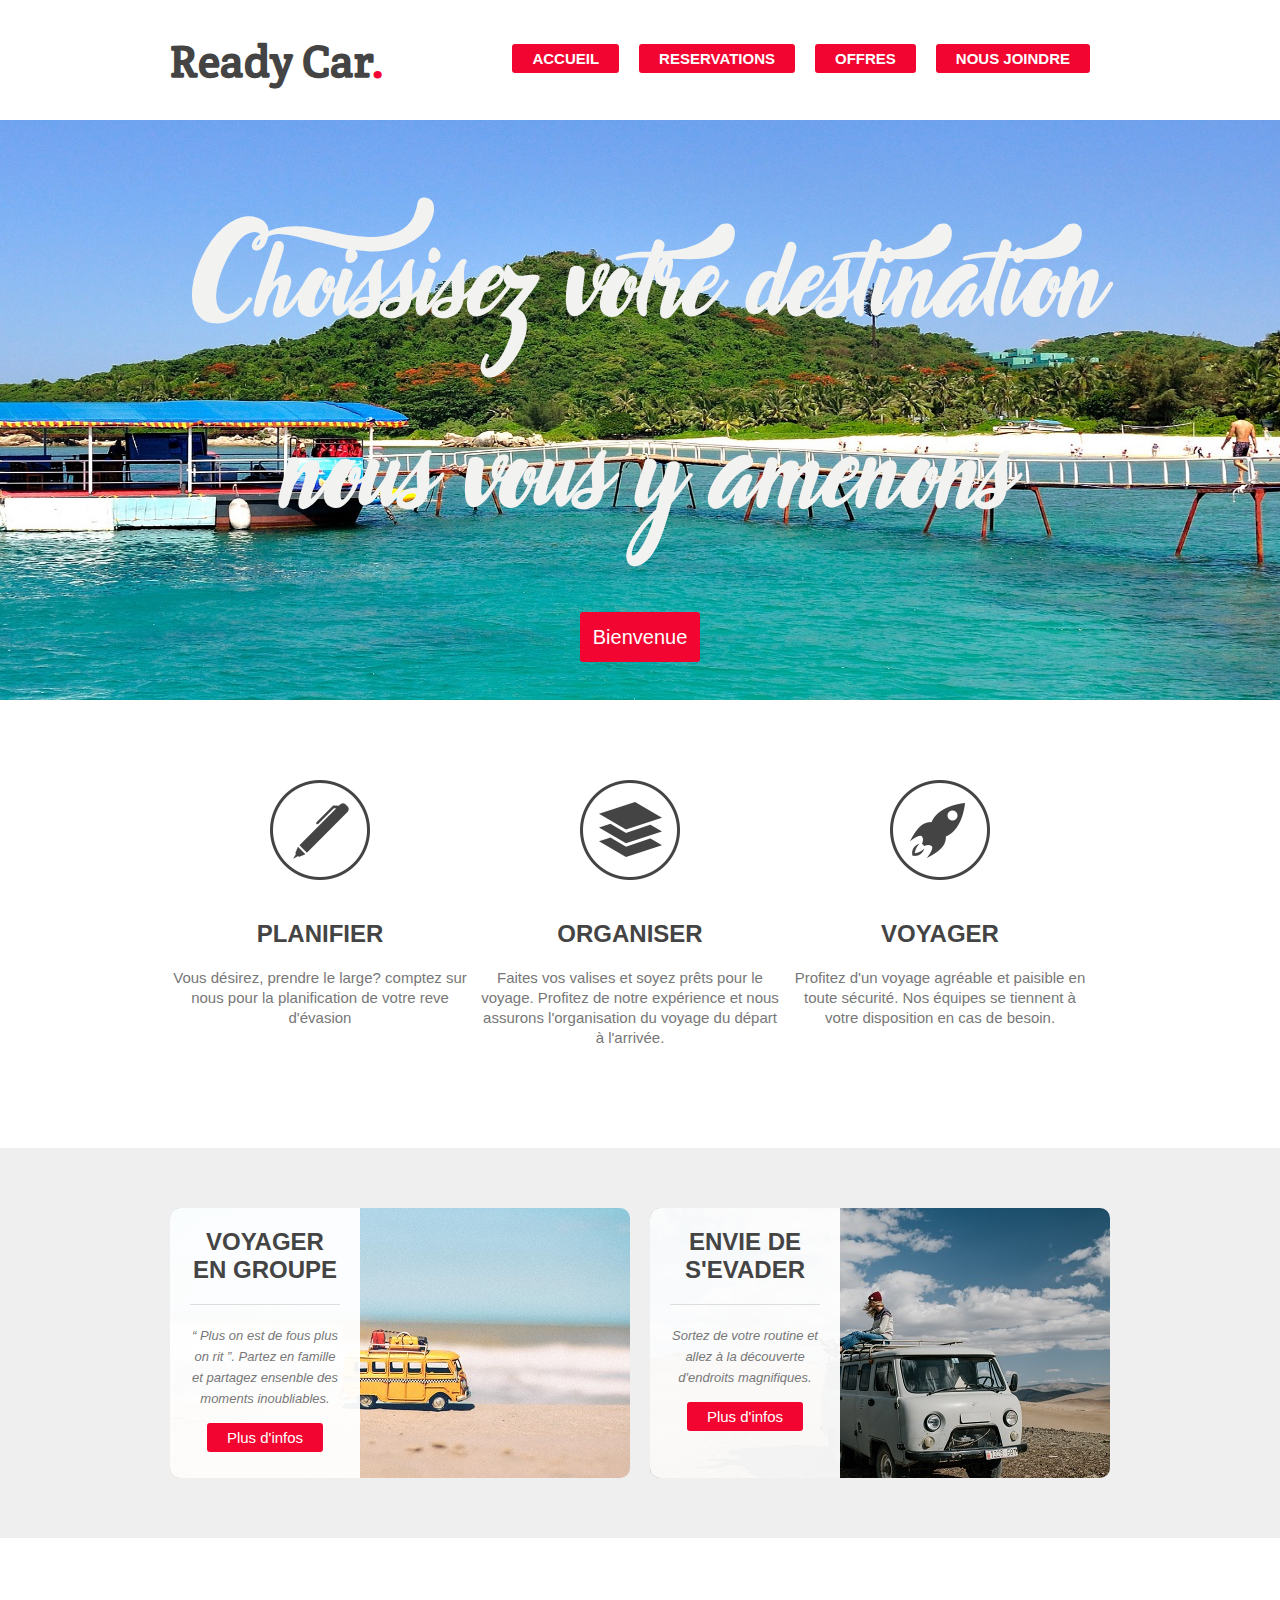
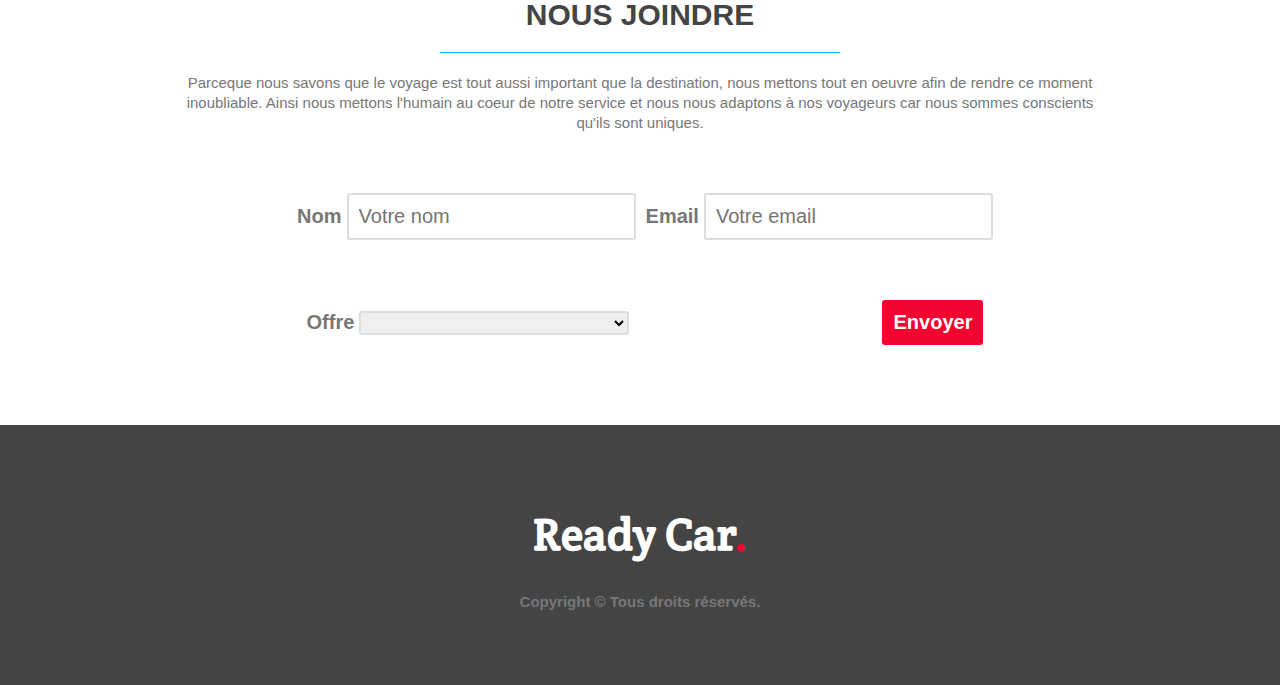
<file: index.html>
<!DOCTYPE html>
<html>
  <head>
    <meta charset="utf-8" />
    <link href="styles.css" rel="stylesheet" />
    <link
      href="http://fonts.googleapis.com/css?family=Crete+Round"
      rel="stylesheet"
    />
    <link rel="icon" href="Images/favicon.ico" />
    <title>Travel Agency</title>
  </head>

  <body>
    <header>
      <div class="wrapper">
        <h1>Ready Car<span class="orange">.</span></h1>
        <nav>
          <ul>
            <li><a href="#main-image">Accueil</a></li>
            <li><a href="#steps">Reservations</a></li>
            <li><a href="#possibilities">Offres</a></li>
            <li><a href="#contact">Nous joindre</a></li>
          </ul>
        </nav>
      </div>
    </header>

    <section id="main-image">
      <div class="wrapper">
        <h2>Choissisez votre destination<br />nous vous y amenons</h2>
        <a href="#" class="button-1">Bienvenue</a>
      </div>
    </section>

    <section id="steps">
      <div class="wrapper">
        <ul>
          <li id="step-1">
            <h4>Planifier</h4>
            <p>
              Vous désirez, prendre le large? comptez sur nous pour la
              planification de votre reve d'évasion
            </p>
          </li>
          <li id="step-2">
            <h4>Organiser</h4>
            <p>
              Faites vos valises et soyez prêts pour le voyage. Profitez de
              notre expérience et nous assurons l'organisation du voyage du
              départ à l'arrivée.
            </p>
          </li>
          <li id="step-3">
            <h4>Voyager</h4>
            <p>
              Profitez d'un voyage agréable et paisible en toute sécurité. Nos
              équipes se tiennent à votre disposition en cas de besoin.
            </p>
          </li>
          <div class="clear"></div>
        </ul>
      </div>
    </section>

    <section id="possibilities">
      <div class="wrapper">
        <article style="background-image: url(images/groupe.jpg)">
          <div class="overlay">
            <h4>Voyager en groupe</h4>
            <p>
              <small
                >&ldquo; Plus on est de fous plus on rit &rdquo;. Partez en
                famille et partagez ensenble des moments inoubliables.
              </small>
            </p>
            <a href="#" class="button-2">Plus d'infos</a>
          </div>
        </article>

        <article style="background-image: url(images/seul.jpg)">
          <div class="overlay">
            <h4>Envie de s'evader</h4>
            <p>
              <small
                >Sortez de votre routine et allez à la découverte d'endroits
                magnifiques.</small
              >
            </p>
            <a href="#" class="button-2">Plus d'infos</a>
          </div>
        </article>

        <div class="clear"></div>
      </div>
    </section>

    <section id="contact">
      <div class="wrapper">
        <h3>Nous joindre</h3>
        <p>
          Parceque nous savons que le voyage est tout aussi important que la
          destination, nous mettons tout en oeuvre afin de rendre ce moment
          inoubliable. Ainsi nous mettons l'humain au coeur de notre service et
          nous nous adaptons à nos voyageurs car nous sommes conscients qu'ils
          sont uniques.
        </p>

        <form class="fond1" action="fichier php" method="post">
          <label class="labl" for="name">Nom</label>
          <input
            class="inpt"
            type="text"
            id="name"
            placeholder="Votre nom"
            required
          />
          <label class="labl" for="email">Email</label>
          <input
            class="inpt"
            type="text"
            id="email"
            placeholder="Votre email"
            required
          />
        </form>
        <form class="fond2" action="fichier php" method="post">
          <div class="fond">
            <label class="labl" for="offer">Offre</label>
            <select class="couleur" name="offer" id="offre">
              <option value="seul">seul</option>
              <option value="groupe">En groupe</option>
            </select>
          </div>
          <input type="submit" value="Envoyer" class="button-3" />
        </form>
      </div>
    </section>

    <footer>
      <div class="wrapper">
        <h1>Ready Car<span class="orange">.</span></h1>
        <div class="copyright">Copyright © Tous droits réservés.</div>
      </div>
    </footer>
  </body>
</html>
</file>
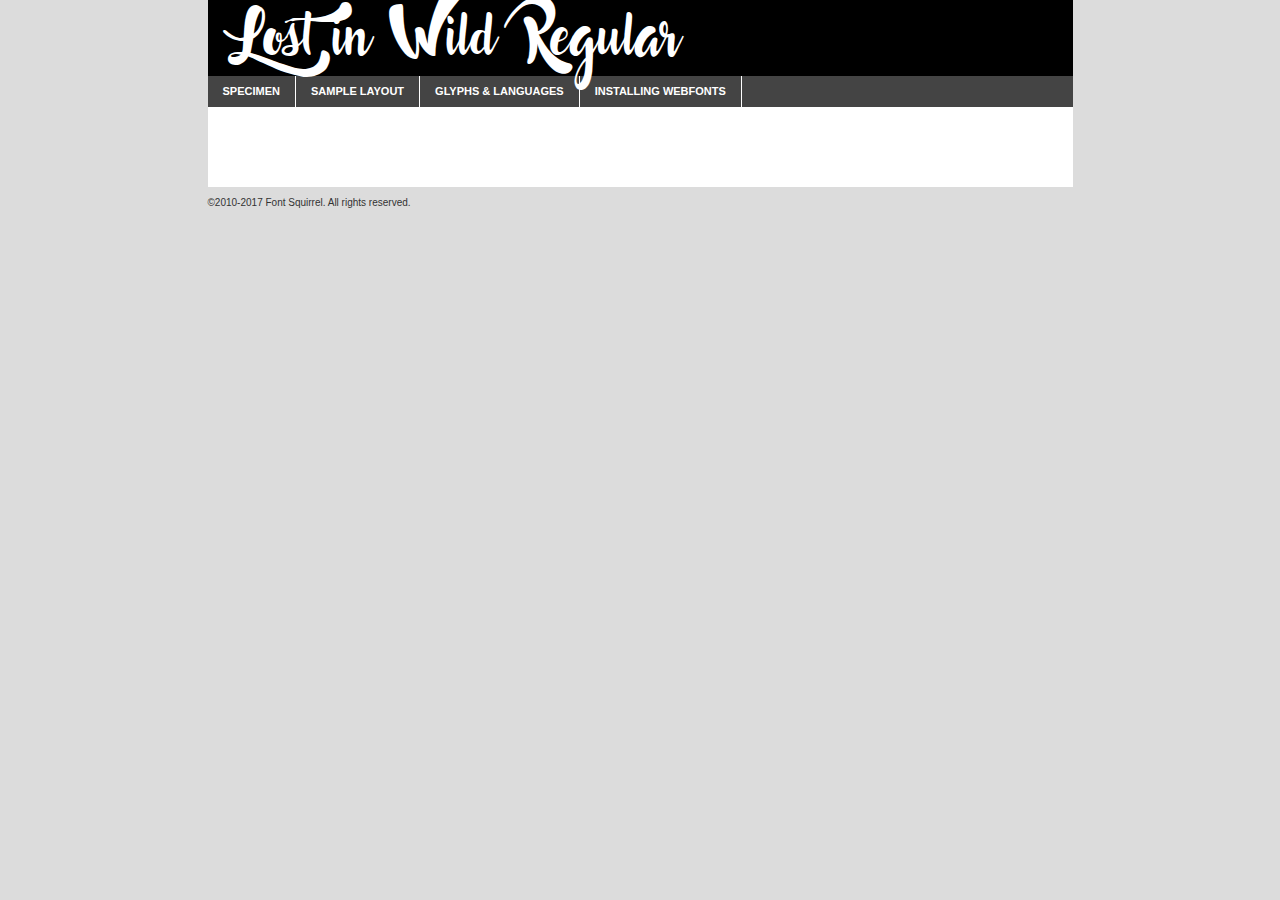
<file: fonts/lostinwild-demo.html>
<!DOCTYPE html PUBLIC "-//W3C//DTD XHTML 1.0 Transitional//EN"
	"http://www.w3.org/TR/xhtml1/DTD/xhtml1-transitional.dtd">

<html xmlns="http://www.w3.org/1999/xhtml" xml:lang="en" lang="en">
<head>
	<meta http-equiv="Content-Type" content="text/html; charset=utf-8" />
	<script src="http://ajax.googleapis.com/ajax/libs/jquery/1.7.2/jquery.min.js" type="text/javascript" charset="utf-8"></script>
	<script type="text/javascript">
	(function($){$.fn.easyTabs=function(option){var param=jQuery.extend({fadeSpeed:"fast",defaultContent:1,activeClass:'active'},option);$(this).each(function(){var thisId="#"+this.id;if(param.defaultContent==''){param.defaultContent=1;}
	if(typeof param.defaultContent=="number")
	{var defaultTab=$(thisId+" .tabs li:eq("+(param.defaultContent-1)+") a").attr('href').substr(1);}else{var defaultTab=param.defaultContent;}
	$(thisId+" .tabs li a").each(function(){var tabToHide=$(this).attr('href').substr(1);$("#"+tabToHide).addClass('easytabs-tab-content');});hideAll();changeContent(defaultTab);function hideAll(){$(thisId+" .easytabs-tab-content").hide();}
	function changeContent(tabId){hideAll();$(thisId+" .tabs li").removeClass(param.activeClass);$(thisId+" .tabs li a[href=#"+tabId+"]").closest('li').addClass(param.activeClass);if(param.fadeSpeed!="none")
	{$(thisId+" #"+tabId).fadeIn(param.fadeSpeed);}else{$(thisId+" #"+tabId).show();}}
	$(thisId+" .tabs li").click(function(){var tabId=$(this).find('a').attr('href').substr(1);changeContent(tabId);return false;});});}})(jQuery);
	</script>
	<link rel="stylesheet" href="specimen_files/specimen_stylesheet.css" type="text/css" charset="utf-8" />
	<link rel="stylesheet" href="stylesheet.css" type="text/css" charset="utf-8" />

	<style type="text/css">
					body{
				font-family: 'lost_in_wildregular';
							}
		</style>

	<title>Lost in Wild Regular Specimen</title>
	
	
	<script type="text/javascript" charset="utf-8">
		$(document).ready(function() {
			$('#container').easyTabs({defaultContent:1});
		});
	</script>
</head>

<body>
<div id="container">
	<div id="header">
		Lost in Wild Regular	</div>
	<ul class="tabs">
		<li><a href="#specimen">Specimen</a></li>
		<li><a href="#layout">Sample Layout</a></li>
				<li><a href="#glyphs">Glyphs &amp; Languages</a></li>
		<li><a href="#installing">Installing Webfonts</a></li>
		
	</ul>
	
	<div id="main_content">

		
			<div id="specimen">
		
				<div class="section">
					<div class="grid12 firstcol">
						<div class="huge">AaBb</div>
					</div>
				</div>
		
				<div class="section">
					<div class="glyph_range">A&#x200B;B&#x200b;C&#x200b;D&#x200b;E&#x200b;F&#x200b;G&#x200b;H&#x200b;I&#x200b;J&#x200b;K&#x200b;L&#x200b;M&#x200b;N&#x200b;O&#x200b;P&#x200b;Q&#x200b;R&#x200b;S&#x200b;T&#x200b;U&#x200b;V&#x200b;W&#x200b;X&#x200b;Y&#x200b;Z&#x200b;a&#x200b;b&#x200b;c&#x200b;d&#x200b;e&#x200b;f&#x200b;g&#x200b;h&#x200b;i&#x200b;j&#x200b;k&#x200b;l&#x200b;m&#x200b;n&#x200b;o&#x200b;p&#x200b;q&#x200b;r&#x200b;s&#x200b;t&#x200b;u&#x200b;v&#x200b;w&#x200b;x&#x200b;y&#x200b;z&#x200b;1&#x200b;2&#x200b;3&#x200b;4&#x200b;5&#x200b;6&#x200b;7&#x200b;8&#x200b;9&#x200b;0&#x200b;&amp;&#x200b;.&#x200b;,&#x200b;?&#x200b;!&#x200b;&#64;&#x200b;(&#x200b;)&#x200b;#&#x200b;$&#x200b;%&#x200b;*&#x200b;+&#x200b;-&#x200b;=&#x200b;:&#x200b;;</div>
				</div>
				<div class="section">
					<div class="grid12 firstcol">
						<table class="sample_table">
							<tr><td>10</td><td class="size10">abcdefghijklmnopqrstuvwxyzABCDEFGHIJKLMNOPQRSTUVWXYZ0123456789abcdefghijklmnopqrstuvwxyzABCDEFGHIJKLMNOPQRSTUVWXYZ0123456789abcdefghijklmnopqrstuvwxyzABCDEFGHIJKLMNOPQRSTUVWXYZ</td></tr>
							<tr><td>11</td><td class="size11">abcdefghijklmnopqrstuvwxyzABCDEFGHIJKLMNOPQRSTUVWXYZ0123456789abcdefghijklmnopqrstuvwxyzABCDEFGHIJKLMNOPQRSTUVWXYZ0123456789abcdefghijklmnopqrstuvwxyzABCDEFGHIJKLMNOPQRSTUVWXYZ</td></tr>
							<tr><td>12</td><td class="size12">abcdefghijklmnopqrstuvwxyzABCDEFGHIJKLMNOPQRSTUVWXYZ0123456789abcdefghijklmnopqrstuvwxyzABCDEFGHIJKLMNOPQRSTUVWXYZ0123456789abcdefghijklmnopqrstuvwxyzABCDEFGHIJKLMNOPQRSTUVWXYZ</td></tr>
							<tr><td>13</td><td class="size13">abcdefghijklmnopqrstuvwxyzABCDEFGHIJKLMNOPQRSTUVWXYZ0123456789abcdefghijklmnopqrstuvwxyzABCDEFGHIJKLMNOPQRSTUVWXYZ0123456789abcdefghijklmnopqrstuvwxyzABCDEFGHIJKLMNOPQRSTUVWXYZ</td></tr>
							<tr><td>14</td><td class="size14">abcdefghijklmnopqrstuvwxyzABCDEFGHIJKLMNOPQRSTUVWXYZ0123456789abcdefghijklmnopqrstuvwxyzABCDEFGHIJKLMNOPQRSTUVWXYZ0123456789abcdefghijklmnopqrstuvwxyzABCDEFGHIJKLMNOPQRSTUVWXYZ</td></tr>
							<tr><td>16</td><td class="size16">abcdefghijklmnopqrstuvwxyzABCDEFGHIJKLMNOPQRSTUVWXYZ0123456789abcdefghijklmnopqrstuvwxyzABCDEFGHIJKLMNOPQRSTUVWXYZ</td></tr>
							<tr><td>18</td><td class="size18">abcdefghijklmnopqrstuvwxyzABCDEFGHIJKLMNOPQRSTUVWXYZ0123456789abcdefghijklmnopqrstuvwxyzABCDEFGHIJKLMNOPQRSTUVWXYZ</td></tr>
							<tr><td>20</td><td class="size20">abcdefghijklmnopqrstuvwxyzABCDEFGHIJKLMNOPQRSTUVWXYZ0123456789abcdefghijklmnopqrstuvwxyzABCDEFGHIJKLMNOPQRSTUVWXYZ</td></tr>
							<tr><td>24</td><td class="size24">abcdefghijklmnopqrstuvwxyzABCDEFGHIJKLMNOPQRSTUVWXYZ0123456789abcdefghijklmnopqrstuvwxyzABCDEFGHIJKLMNOPQRSTUVWXYZ</td></tr>
							<tr><td>30</td><td class="size30">abcdefghijklmnopqrstuvwxyzABCDEFGHIJKLMNOPQRSTUVWXYZ0123456789abcdefghijklmnopqrstuvwxyzABCDEFGHIJKLMNOPQRSTUVWXYZ</td></tr>
							<tr><td>36</td><td class="size36">abcdefghijklmnopqrstuvwxyzABCDEFGHIJKLMNOPQRSTUVWXYZ0123456789abcdefghijklmnopqrstuvwxyzABCDEFGHIJKLMNOPQRSTUVWXYZ</td></tr>
							<tr><td>48</td><td class="size48">abcdefghijklmnopqrstuvwxyzABCDEFGHIJKLMNOPQRSTUVWXYZ0123456789abcdefghijklmnopqrstuvwxyzABCDEFGHIJKLMNOPQRSTUVWXYZ</td></tr>
							<tr><td>60</td><td class="size60">abcdefghijklmnopqrstuvwxyzABCDEFGHIJKLMNOPQRSTUVWXYZ0123456789abcdefghijklmnopqrstuvwxyzABCDEFGHIJKLMNOPQRSTUVWXYZ</td></tr>
							<tr><td>72</td><td class="size72">abcdefghijklmnopqrstuvwxyzABCDEFGHIJKLMNOPQRSTUVWXYZ0123456789abcdefghijklmnopqrstuvwxyzABCDEFGHIJKLMNOPQRSTUVWXYZ</td></tr>
							<tr><td>90</td><td class="size90">abcdefghijklmnopqrstuvwxyzABCDEFGHIJKLMNOPQRSTUVWXYZ0123456789abcdefghijklmnopqrstuvwxyzABCDEFGHIJKLMNOPQRSTUVWXYZ</td></tr>
						</table>
				
					</div>
			
				</div>
		
		
		
								<div class="section" id="bodycomparison">


										<div id="xheight">
				<div class="fontbody">&#x25FC;&#x25FC;&#x25FC;&#x25FC;&#x25FC;&#x25FC;&#x25FC;&#x25FC;&#x25FC;&#x25FC;&#x25FC;&#x25FC;&#x25FC;&#x25FC;&#x25FC;&#x25FC;&#x25FC;&#x25FC;&#x25FC;&#x25FC;&#x25FC;&#x25FC;&#x25FC;&#x25FC;&#x25FC;&#x25FC;&#x25FC;&#x25FC;&#x25FC;&#x25FC;&#x25FC;&#x25FC;&#x25FC;&#x25FC;&#x25FC;&#x25FC;&#x25FC;&#x25FC;&#x25FC;&#x25FC;&#x25FC;&#x25FC;&#x25FC;&#x25FC;&#x25FC;&#x25FC;&#x25FC;&#x25FC;&#x25FC;&#x25FC;&#x25FC;&#x25FC;&#x25FC;&#x25FC;&#x25FC;&#x25FC;&#x25FC;&#x25FC;&#x25FC;&#x25FC;&#x25FC;&#x25FC;&#x25FC;&#x25FC;&#x25FC;&#x25FC;&#x25FC;&#x25FC;&#x25FC;&#x25FC;&#x25FC;&#x25FC;&#x25FC;&#x25FC;&#x25FC;&#x25FC;&#x25FC;&#x25FC;&#x25FC;&#x25FC;&#x25FC;&#x25FC;&#x25FC;&#x25FC;&#x25FC;&#x25FC;&#x25FC;&#x25FC;&#x25FC;&#x25FC;&#x25FC;&#x25FC;&#x25FC;&#x25FC;&#x25FC;&#x25FC;&#x25FC;&#x25FC;&#x25FC;body</div><div class="arialbody">body</div><div class="verdanabody">body</div><div class="georgiabody">body</div></div>
										<div class="fontbody" style="z-index:1">
											body<span>Lost in Wild Regular</span>
										</div>
										<div class="arialbody" style="z-index:1">
											body<span>Arial</span>
										</div>
										<div class="verdanabody" style="z-index:1">
											body<span>Verdana</span>
										</div>
										<div class="georgiabody" style="z-index:1">
											body<span>Georgia</span>
										</div>



								</div>
		
		
				<div class="section psample psample_row1" id="">
					
					<div class="grid2 firstcol">
						<p class="size10"><span>10.</span>Aenean lacinia bibendum nulla sed consectetur. Fusce dapibus, tellus ac cursus commodo, tortor mauris condimentum nibh, ut fermentum massa justo sit amet risus. Nullam id dolor id nibh ultricies vehicula ut id elit. Cum sociis natoque penatibus et magnis dis parturient montes, nascetur ridiculus mus. Nulla vitae elit libero, a pharetra augue.</p>
			
					</div>
					<div class="grid3">
						<p class="size11"><span>11.</span>Aenean lacinia bibendum nulla sed consectetur. Fusce dapibus, tellus ac cursus commodo, tortor mauris condimentum nibh, ut fermentum massa justo sit amet risus. Nullam id dolor id nibh ultricies vehicula ut id elit. Cum sociis natoque penatibus et magnis dis parturient montes, nascetur ridiculus mus. Nulla vitae elit libero, a pharetra augue.</p>
			
					</div>
					<div class="grid3">
						<p class="size12"><span>12.</span>Aenean lacinia bibendum nulla sed consectetur. Fusce dapibus, tellus ac cursus commodo, tortor mauris condimentum nibh, ut fermentum massa justo sit amet risus. Nullam id dolor id nibh ultricies vehicula ut id elit. Cum sociis natoque penatibus et magnis dis parturient montes, nascetur ridiculus mus. Nulla vitae elit libero, a pharetra augue.</p>
			
					</div>
					<div class="grid4">
						<p class="size13"><span>13.</span>Aenean lacinia bibendum nulla sed consectetur. Fusce dapibus, tellus ac cursus commodo, tortor mauris condimentum nibh, ut fermentum massa justo sit amet risus. Nullam id dolor id nibh ultricies vehicula ut id elit. Cum sociis natoque penatibus et magnis dis parturient montes, nascetur ridiculus mus. Nulla vitae elit libero, a pharetra augue.</p>
			
					</div>
					<div class="white_blend"></div>
					
				</div>
				<div class="section psample psample_row2" id="">
					<div class="grid3 firstcol">
						<p class="size14"><span>14.</span>Aenean lacinia bibendum nulla sed consectetur. Fusce dapibus, tellus ac cursus commodo, tortor mauris condimentum nibh, ut fermentum massa justo sit amet risus. Nullam id dolor id nibh ultricies vehicula ut id elit. Cum sociis natoque penatibus et magnis dis parturient montes, nascetur ridiculus mus. Nulla vitae elit libero, a pharetra augue.</p>
			
					</div>
					<div class="grid4">
						<p class="size16"><span>16.</span>Aenean lacinia bibendum nulla sed consectetur. Fusce dapibus, tellus ac cursus commodo, tortor mauris condimentum nibh, ut fermentum massa justo sit amet risus. Nullam id dolor id nibh ultricies vehicula ut id elit. Cum sociis natoque penatibus et magnis dis parturient montes, nascetur ridiculus mus. Nulla vitae elit libero, a pharetra augue.</p>
			
					</div>
					<div class="grid5">
						<p class="size18"><span>18.</span>Aenean lacinia bibendum nulla sed consectetur. Fusce dapibus, tellus ac cursus commodo, tortor mauris condimentum nibh, ut fermentum massa justo sit amet risus. Nullam id dolor id nibh ultricies vehicula ut id elit. Cum sociis natoque penatibus et magnis dis parturient montes, nascetur ridiculus mus. Nulla vitae elit libero, a pharetra augue.</p>
			
					</div>

					<div class="white_blend"></div>

				</div>
				
				<div class="section psample psample_row3" id="">
					<div class="grid5 firstcol">
						<p class="size20"><span>20.</span>Aenean lacinia bibendum nulla sed consectetur. Fusce dapibus, tellus ac cursus commodo, tortor mauris condimentum nibh, ut fermentum massa justo sit amet risus. Nullam id dolor id nibh ultricies vehicula ut id elit. Cum sociis natoque penatibus et magnis dis parturient montes, nascetur ridiculus mus. Nulla vitae elit libero, a pharetra augue.</p>
					</div>
					<div class="grid7">
						<p class="size24"><span>24.</span>Aenean lacinia bibendum nulla sed consectetur. Fusce dapibus, tellus ac cursus commodo, tortor mauris condimentum nibh, ut fermentum massa justo sit amet risus. Nullam id dolor id nibh ultricies vehicula ut id elit. Cum sociis natoque penatibus et magnis dis parturient montes, nascetur ridiculus mus. Nulla vitae elit libero, a pharetra augue.</p>
					</div>
					
					<div class="white_blend"></div>
					
				</div>
				
				<div class="section psample psample_row4" id="">
					<div class="grid12 firstcol">
						<p class="size30"><span>30.</span>Aenean lacinia bibendum nulla sed consectetur. Fusce dapibus, tellus ac cursus commodo, tortor mauris condimentum nibh, ut fermentum massa justo sit amet risus. Nullam id dolor id nibh ultricies vehicula ut id elit. Cum sociis natoque penatibus et magnis dis parturient montes, nascetur ridiculus mus. Nulla vitae elit libero, a pharetra augue.</p>
					</div>
					<div class="white_blend"></div>
					
				</div>
				
				
				
				<div class="section psample psample_row1 fullreverse">
					<div class="grid2 firstcol">
						<p class="size10"><span>10.</span>Aenean lacinia bibendum nulla sed consectetur. Fusce dapibus, tellus ac cursus commodo, tortor mauris condimentum nibh, ut fermentum massa justo sit amet risus. Nullam id dolor id nibh ultricies vehicula ut id elit. Cum sociis natoque penatibus et magnis dis parturient montes, nascetur ridiculus mus. Nulla vitae elit libero, a pharetra augue.</p>
			
					</div>
					<div class="grid3">
						<p class="size11"><span>11.</span>Aenean lacinia bibendum nulla sed consectetur. Fusce dapibus, tellus ac cursus commodo, tortor mauris condimentum nibh, ut fermentum massa justo sit amet risus. Nullam id dolor id nibh ultricies vehicula ut id elit. Cum sociis natoque penatibus et magnis dis parturient montes, nascetur ridiculus mus. Nulla vitae elit libero, a pharetra augue.</p>
			
					</div>
					<div class="grid3">
						<p class="size12"><span>12.</span>Aenean lacinia bibendum nulla sed consectetur. Fusce dapibus, tellus ac cursus commodo, tortor mauris condimentum nibh, ut fermentum massa justo sit amet risus. Nullam id dolor id nibh ultricies vehicula ut id elit. Cum sociis natoque penatibus et magnis dis parturient montes, nascetur ridiculus mus. Nulla vitae elit libero, a pharetra augue.</p>
			
					</div>
					<div class="grid4">
						<p class="size13"><span>13.</span>Aenean lacinia bibendum nulla sed consectetur. Fusce dapibus, tellus ac cursus commodo, tortor mauris condimentum nibh, ut fermentum massa justo sit amet risus. Nullam id dolor id nibh ultricies vehicula ut id elit. Cum sociis natoque penatibus et magnis dis parturient montes, nascetur ridiculus mus. Nulla vitae elit libero, a pharetra augue.</p>
			
					</div>
					<div class="black_blend"></div>
					
				</div>
				
				<div class="section psample psample_row2 fullreverse">
					<div class="grid3 firstcol">
						<p class="size14"><span>14.</span>Aenean lacinia bibendum nulla sed consectetur. Fusce dapibus, tellus ac cursus commodo, tortor mauris condimentum nibh, ut fermentum massa justo sit amet risus. Nullam id dolor id nibh ultricies vehicula ut id elit. Cum sociis natoque penatibus et magnis dis parturient montes, nascetur ridiculus mus. Nulla vitae elit libero, a pharetra augue.</p>
			
					</div>
					<div class="grid4">
						<p class="size16"><span>16.</span>Aenean lacinia bibendum nulla sed consectetur. Fusce dapibus, tellus ac cursus commodo, tortor mauris condimentum nibh, ut fermentum massa justo sit amet risus. Nullam id dolor id nibh ultricies vehicula ut id elit. Cum sociis natoque penatibus et magnis dis parturient montes, nascetur ridiculus mus. Nulla vitae elit libero, a pharetra augue.</p>
			
					</div>
					<div class="grid5">
						<p class="size18"><span>18.</span>Aenean lacinia bibendum nulla sed consectetur. Fusce dapibus, tellus ac cursus commodo, tortor mauris condimentum nibh, ut fermentum massa justo sit amet risus. Nullam id dolor id nibh ultricies vehicula ut id elit. Cum sociis natoque penatibus et magnis dis parturient montes, nascetur ridiculus mus. Nulla vitae elit libero, a pharetra augue.</p>
			
					</div>
					<div class="black_blend"></div>

				</div>
				
				<div class="section psample fullreverse psample_row3" id="">
					<div class="grid5 firstcol">
						<p class="size20"><span>20.</span>Aenean lacinia bibendum nulla sed consectetur. Fusce dapibus, tellus ac cursus commodo, tortor mauris condimentum nibh, ut fermentum massa justo sit amet risus. Nullam id dolor id nibh ultricies vehicula ut id elit. Cum sociis natoque penatibus et magnis dis parturient montes, nascetur ridiculus mus. Nulla vitae elit libero, a pharetra augue.</p>
					</div>
					<div class="grid7">
						<p class="size24"><span>24.</span>Aenean lacinia bibendum nulla sed consectetur. Fusce dapibus, tellus ac cursus commodo, tortor mauris condimentum nibh, ut fermentum massa justo sit amet risus. Nullam id dolor id nibh ultricies vehicula ut id elit. Cum sociis natoque penatibus et magnis dis parturient montes, nascetur ridiculus mus. Nulla vitae elit libero, a pharetra augue.</p>
					</div>
					
					<div class="black_blend"></div>
					
				</div>
				
				<div class="section psample fullreverse psample_row4" id="" style="border-bottom: 20px #000 solid;">
					<div class="grid12 firstcol">
						<p class="size30"><span>30.</span>Aenean lacinia bibendum nulla sed consectetur. Fusce dapibus, tellus ac cursus commodo, tortor mauris condimentum nibh, ut fermentum massa justo sit amet risus. Nullam id dolor id nibh ultricies vehicula ut id elit. Cum sociis natoque penatibus et magnis dis parturient montes, nascetur ridiculus mus. Nulla vitae elit libero, a pharetra augue.</p>
					</div>
					<div class="black_blend"></div>
					
				</div>
				
				
				
				
			</div>
			
			<div id="layout">
				
				<div class="section">
					
					<div class="grid12 firstcol">
						<h1>Lorem Ipsum Dolor</h1>
						<h2>Etiam porta sem malesuada magna mollis euismod</h2>
						
						<p class="byline">By <a href="#link">Aenean Lacinia</a></p>
					</div>
				</div>
				<div class="section">
					<div class="grid8 firstcol">
						<p class="large">Donec sed odio dui. Morbi leo risus, porta ac consectetur ac, vestibulum at eros. Fusce dapibus, tellus ac cursus commodo, tortor mauris condimentum nibh, ut fermentum massa justo sit amet risus. </p>

						
						<h3>Pellentesque ornare sem</h3>

						<p>Maecenas sed diam eget risus varius blandit sit amet non magna. Maecenas faucibus mollis interdum. Donec ullamcorper nulla non metus auctor fringilla. Nullam id dolor id nibh ultricies vehicula ut id elit. Nullam id dolor id nibh ultricies vehicula ut id elit. </p>

						<p>Aenean eu leo quam. Pellentesque ornare sem lacinia quam venenatis vestibulum. Lorem ipsum dolor sit amet, consectetur adipiscing elit. Cum sociis natoque penatibus et magnis dis parturient montes, nascetur ridiculus mus. </p>

						<p>Nulla vitae elit libero, a pharetra augue. Praesent commodo cursus magna, vel scelerisque nisl consectetur et. Aenean lacinia bibendum nulla sed consectetur. </p>

						<p>Nullam quis risus eget urna mollis ornare vel eu leo. Nullam quis risus eget urna mollis ornare vel eu leo. Maecenas sed diam eget risus varius blandit sit amet non magna. Donec ullamcorper nulla non metus auctor fringilla. </p>

						<h3>Cras mattis consectetur</h3>

						<p>Aenean eu leo quam. Pellentesque ornare sem lacinia quam venenatis vestibulum. Aenean lacinia bibendum nulla sed consectetur. Integer posuere erat a ante venenatis dapibus posuere velit aliquet. Cras mattis consectetur purus sit amet fermentum. </p>

						<p>Nullam id dolor id nibh ultricies vehicula ut id elit. Nullam quis risus eget urna mollis ornare vel eu leo. Cras mattis consectetur purus sit amet fermentum.</p>
					</div>
					
					<div class="grid4 sidebar">
						
						<div class="box reverse">
							<p class="last">Nullam quis risus eget urna mollis ornare vel eu leo. Donec ullamcorper nulla non metus auctor fringilla. Cras mattis consectetur purus sit amet fermentum. Sed posuere consectetur est at lobortis. Lorem ipsum dolor sit amet, consectetur adipiscing elit. </p>
						</div>
						
						<p class="caption">Maecenas sed diam eget risus varius.</p>

						<p>Vestibulum id ligula porta felis euismod semper. Integer posuere erat a ante venenatis dapibus posuere velit aliquet. Vestibulum id ligula porta felis euismod semper. Sed posuere consectetur est at lobortis. Maecenas sed diam eget risus varius blandit sit amet non magna. Fusce dapibus, tellus ac cursus commodo, tortor mauris condimentum nibh, ut fermentum massa justo sit amet risus. </p>

					

						<p>Duis mollis, est non commodo luctus, nisi erat porttitor ligula, eget lacinia odio sem nec elit. Aenean lacinia bibendum nulla sed consectetur. Vivamus sagittis lacus vel augue laoreet rutrum faucibus dolor auctor. Aenean lacinia bibendum nulla sed consectetur. Nullam quis risus eget urna mollis ornare vel eu leo. </p>

						<p>Praesent commodo cursus magna, vel scelerisque nisl consectetur et. Donec ullamcorper nulla non metus auctor fringilla. Maecenas faucibus mollis interdum. Fusce dapibus, tellus ac cursus commodo, tortor mauris condimentum nibh, ut fermentum massa justo sit amet risus. </p>

					</div>
				</div>
				
			</div>


			



		<div id="glyphs">
			<div class="section">
				<div class="grid12 firstcol">
			
				<h1>Language Support</h1>
				<p>The subset of Lost in Wild Regular in this kit supports the following languages:<br />
			
					Albanian, Basque, Breton, Chamorro, Danish, Dutch, English, Faroese, Finnish, French, Frisian, Galician, German, Italian, Malagasy, Norwegian, Portuguese, Spanish, Alsatian, Aragonese, Arapaho, Arrernte, Asturian, Aymara, Bislama, Cebuano, Corsican, Fijian, French_creole, Genoese, Gilbertese, Greenlandic, Haitian_creole, Hiligaynon, Hmong, Hopi, Ibanag, Iloko_ilokano, Indonesian, Interglossa_glosa, Interlingua, Irish_gaelic, Jerriais, Lojban, Lombard, Luxembourgeois, Manx, Mohawk, Norfolk_pitcairnese, Occitan, Oromo, Pangasinan, Papiamento, Piedmontese, Potawatomi, Rhaeto-romance, Romansh, Rotokas, Sami_lule, Samoan, Sardinian, Scots_gaelic, Seychelles_creole, Shona, Sicilian, Somali, Southern_ndebele, Swahili, Swati_swazi, Tagalog_filipino_pilipino, Tetum, Tok_pisin, Uyghur_latinized, Volapuk, Walloon, Warlpiri, Xhosa, Yapese, Zulu, Latinbasic, Ubasic, Demo				</p>
				<h1>Glyph Chart</h1>
				<p>The subset of Lost in Wild Regular in this kit includes all the glyphs listed below. Unicode entities are included above each glyph to help you insert individual characters into your layout.</p>
				<div id="glyph_chart">
			
																														 <div><p>&amp;#13;</p>&#13;</div>
																				 <div><p>&amp;#32;</p>&#32;</div>
																				 <div><p>&amp;#33;</p>&#33;</div>
																				 <div><p>&amp;#34;</p>&#34;</div>
																				 <div><p>&amp;#35;</p>&#35;</div>
																				 <div><p>&amp;#36;</p>&#36;</div>
																				 <div><p>&amp;#37;</p>&#37;</div>
																				 <div><p>&amp;#38;</p>&#38;</div>
																				 <div><p>&amp;#39;</p>&#39;</div>
																				 <div><p>&amp;#40;</p>&#40;</div>
																				 <div><p>&amp;#41;</p>&#41;</div>
																				 <div><p>&amp;#42;</p>&#42;</div>
																				 <div><p>&amp;#43;</p>&#43;</div>
																				 <div><p>&amp;#44;</p>&#44;</div>
																				 <div><p>&amp;#45;</p>&#45;</div>
																				 <div><p>&amp;#46;</p>&#46;</div>
																				 <div><p>&amp;#47;</p>&#47;</div>
																				 <div><p>&amp;#48;</p>&#48;</div>
																				 <div><p>&amp;#49;</p>&#49;</div>
																				 <div><p>&amp;#50;</p>&#50;</div>
																				 <div><p>&amp;#51;</p>&#51;</div>
																				 <div><p>&amp;#52;</p>&#52;</div>
																				 <div><p>&amp;#53;</p>&#53;</div>
																				 <div><p>&amp;#54;</p>&#54;</div>
																				 <div><p>&amp;#55;</p>&#55;</div>
																				 <div><p>&amp;#56;</p>&#56;</div>
																				 <div><p>&amp;#57;</p>&#57;</div>
																				 <div><p>&amp;#58;</p>&#58;</div>
																				 <div><p>&amp;#59;</p>&#59;</div>
																				 <div><p>&amp;#60;</p>&#60;</div>
																				 <div><p>&amp;#61;</p>&#61;</div>
																				 <div><p>&amp;#62;</p>&#62;</div>
																				 <div><p>&amp;#63;</p>&#63;</div>
																				 <div><p>&amp;#64;</p>&#64;</div>
																				 <div><p>&amp;#65;</p>&#65;</div>
																				 <div><p>&amp;#66;</p>&#66;</div>
																				 <div><p>&amp;#67;</p>&#67;</div>
																				 <div><p>&amp;#68;</p>&#68;</div>
																				 <div><p>&amp;#69;</p>&#69;</div>
																				 <div><p>&amp;#70;</p>&#70;</div>
																				 <div><p>&amp;#71;</p>&#71;</div>
																				 <div><p>&amp;#72;</p>&#72;</div>
																				 <div><p>&amp;#73;</p>&#73;</div>
																				 <div><p>&amp;#74;</p>&#74;</div>
																				 <div><p>&amp;#75;</p>&#75;</div>
																				 <div><p>&amp;#76;</p>&#76;</div>
																				 <div><p>&amp;#77;</p>&#77;</div>
																				 <div><p>&amp;#78;</p>&#78;</div>
																				 <div><p>&amp;#79;</p>&#79;</div>
																				 <div><p>&amp;#80;</p>&#80;</div>
																				 <div><p>&amp;#81;</p>&#81;</div>
																				 <div><p>&amp;#82;</p>&#82;</div>
																				 <div><p>&amp;#83;</p>&#83;</div>
																				 <div><p>&amp;#84;</p>&#84;</div>
																				 <div><p>&amp;#85;</p>&#85;</div>
																				 <div><p>&amp;#86;</p>&#86;</div>
																				 <div><p>&amp;#87;</p>&#87;</div>
																				 <div><p>&amp;#88;</p>&#88;</div>
																				 <div><p>&amp;#89;</p>&#89;</div>
																				 <div><p>&amp;#90;</p>&#90;</div>
																				 <div><p>&amp;#91;</p>&#91;</div>
																				 <div><p>&amp;#92;</p>&#92;</div>
																				 <div><p>&amp;#93;</p>&#93;</div>
																				 <div><p>&amp;#94;</p>&#94;</div>
																				 <div><p>&amp;#95;</p>&#95;</div>
																				 <div><p>&amp;#96;</p>&#96;</div>
																				 <div><p>&amp;#97;</p>&#97;</div>
																				 <div><p>&amp;#98;</p>&#98;</div>
																				 <div><p>&amp;#99;</p>&#99;</div>
																				 <div><p>&amp;#100;</p>&#100;</div>
																				 <div><p>&amp;#101;</p>&#101;</div>
																				 <div><p>&amp;#102;</p>&#102;</div>
																				 <div><p>&amp;#103;</p>&#103;</div>
																				 <div><p>&amp;#104;</p>&#104;</div>
																				 <div><p>&amp;#105;</p>&#105;</div>
																				 <div><p>&amp;#106;</p>&#106;</div>
																				 <div><p>&amp;#107;</p>&#107;</div>
																				 <div><p>&amp;#108;</p>&#108;</div>
																				 <div><p>&amp;#109;</p>&#109;</div>
																				 <div><p>&amp;#110;</p>&#110;</div>
																				 <div><p>&amp;#111;</p>&#111;</div>
																				 <div><p>&amp;#112;</p>&#112;</div>
																				 <div><p>&amp;#113;</p>&#113;</div>
																				 <div><p>&amp;#114;</p>&#114;</div>
																				 <div><p>&amp;#115;</p>&#115;</div>
																				 <div><p>&amp;#116;</p>&#116;</div>
																				 <div><p>&amp;#117;</p>&#117;</div>
																				 <div><p>&amp;#118;</p>&#118;</div>
																				 <div><p>&amp;#119;</p>&#119;</div>
																				 <div><p>&amp;#120;</p>&#120;</div>
																				 <div><p>&amp;#121;</p>&#121;</div>
																				 <div><p>&amp;#122;</p>&#122;</div>
																				 <div><p>&amp;#123;</p>&#123;</div>
																				 <div><p>&amp;#124;</p>&#124;</div>
																				 <div><p>&amp;#125;</p>&#125;</div>
																				 <div><p>&amp;#126;</p>&#126;</div>
																				 <div><p>&amp;#160;</p>&#160;</div>
																				 <div><p>&amp;#161;</p>&#161;</div>
																				 <div><p>&amp;#162;</p>&#162;</div>
																				 <div><p>&amp;#163;</p>&#163;</div>
																				 <div><p>&amp;#164;</p>&#164;</div>
																				 <div><p>&amp;#165;</p>&#165;</div>
																				 <div><p>&amp;#166;</p>&#166;</div>
																				 <div><p>&amp;#167;</p>&#167;</div>
																				 <div><p>&amp;#168;</p>&#168;</div>
																				 <div><p>&amp;#169;</p>&#169;</div>
																				 <div><p>&amp;#171;</p>&#171;</div>
																				 <div><p>&amp;#172;</p>&#172;</div>
																				 <div><p>&amp;#173;</p>&#173;</div>
																				 <div><p>&amp;#174;</p>&#174;</div>
																				 <div><p>&amp;#176;</p>&#176;</div>
																				 <div><p>&amp;#177;</p>&#177;</div>
																				 <div><p>&amp;#180;</p>&#180;</div>
																				 <div><p>&amp;#181;</p>&#181;</div>
																				 <div><p>&amp;#182;</p>&#182;</div>
																				 <div><p>&amp;#183;</p>&#183;</div>
																				 <div><p>&amp;#184;</p>&#184;</div>
																				 <div><p>&amp;#187;</p>&#187;</div>
																				 <div><p>&amp;#191;</p>&#191;</div>
																				 <div><p>&amp;#192;</p>&#192;</div>
																				 <div><p>&amp;#193;</p>&#193;</div>
																				 <div><p>&amp;#194;</p>&#194;</div>
																				 <div><p>&amp;#195;</p>&#195;</div>
																				 <div><p>&amp;#196;</p>&#196;</div>
																				 <div><p>&amp;#197;</p>&#197;</div>
																				 <div><p>&amp;#198;</p>&#198;</div>
																				 <div><p>&amp;#199;</p>&#199;</div>
																				 <div><p>&amp;#200;</p>&#200;</div>
																				 <div><p>&amp;#201;</p>&#201;</div>
																				 <div><p>&amp;#202;</p>&#202;</div>
																				 <div><p>&amp;#203;</p>&#203;</div>
																				 <div><p>&amp;#204;</p>&#204;</div>
																				 <div><p>&amp;#205;</p>&#205;</div>
																				 <div><p>&amp;#206;</p>&#206;</div>
																				 <div><p>&amp;#207;</p>&#207;</div>
																				 <div><p>&amp;#208;</p>&#208;</div>
																				 <div><p>&amp;#209;</p>&#209;</div>
																				 <div><p>&amp;#210;</p>&#210;</div>
																				 <div><p>&amp;#211;</p>&#211;</div>
																				 <div><p>&amp;#212;</p>&#212;</div>
																				 <div><p>&amp;#213;</p>&#213;</div>
																				 <div><p>&amp;#214;</p>&#214;</div>
																				 <div><p>&amp;#215;</p>&#215;</div>
																				 <div><p>&amp;#216;</p>&#216;</div>
																				 <div><p>&amp;#217;</p>&#217;</div>
																				 <div><p>&amp;#218;</p>&#218;</div>
																				 <div><p>&amp;#219;</p>&#219;</div>
																				 <div><p>&amp;#220;</p>&#220;</div>
																				 <div><p>&amp;#221;</p>&#221;</div>
																				 <div><p>&amp;#223;</p>&#223;</div>
																				 <div><p>&amp;#224;</p>&#224;</div>
																				 <div><p>&amp;#225;</p>&#225;</div>
																				 <div><p>&amp;#226;</p>&#226;</div>
																				 <div><p>&amp;#227;</p>&#227;</div>
																				 <div><p>&amp;#228;</p>&#228;</div>
																				 <div><p>&amp;#229;</p>&#229;</div>
																				 <div><p>&amp;#230;</p>&#230;</div>
																				 <div><p>&amp;#231;</p>&#231;</div>
																				 <div><p>&amp;#232;</p>&#232;</div>
																				 <div><p>&amp;#233;</p>&#233;</div>
																				 <div><p>&amp;#234;</p>&#234;</div>
																				 <div><p>&amp;#235;</p>&#235;</div>
																				 <div><p>&amp;#236;</p>&#236;</div>
																				 <div><p>&amp;#237;</p>&#237;</div>
																				 <div><p>&amp;#238;</p>&#238;</div>
																				 <div><p>&amp;#239;</p>&#239;</div>
																				 <div><p>&amp;#240;</p>&#240;</div>
																				 <div><p>&amp;#241;</p>&#241;</div>
																				 <div><p>&amp;#242;</p>&#242;</div>
																				 <div><p>&amp;#243;</p>&#243;</div>
																				 <div><p>&amp;#244;</p>&#244;</div>
																				 <div><p>&amp;#245;</p>&#245;</div>
																				 <div><p>&amp;#246;</p>&#246;</div>
																				 <div><p>&amp;#247;</p>&#247;</div>
																				 <div><p>&amp;#248;</p>&#248;</div>
																				 <div><p>&amp;#249;</p>&#249;</div>
																				 <div><p>&amp;#250;</p>&#250;</div>
																				 <div><p>&amp;#251;</p>&#251;</div>
																				 <div><p>&amp;#252;</p>&#252;</div>
																				 <div><p>&amp;#253;</p>&#253;</div>
																				 <div><p>&amp;#254;</p>&#254;</div>
																				 <div><p>&amp;#255;</p>&#255;</div>
																				 <div><p>&amp;#338;</p>&#338;</div>
																				 <div><p>&amp;#339;</p>&#339;</div>
																				 <div><p>&amp;#376;</p>&#376;</div>
																				 <div><p>&amp;#710;</p>&#710;</div>
																				 <div><p>&amp;#732;</p>&#732;</div>
																				 <div><p>&amp;#8192;</p>&#8192;</div>
																				 <div><p>&amp;#8193;</p>&#8193;</div>
																				 <div><p>&amp;#8194;</p>&#8194;</div>
																				 <div><p>&amp;#8195;</p>&#8195;</div>
																				 <div><p>&amp;#8196;</p>&#8196;</div>
																				 <div><p>&amp;#8197;</p>&#8197;</div>
																				 <div><p>&amp;#8198;</p>&#8198;</div>
																				 <div><p>&amp;#8199;</p>&#8199;</div>
																				 <div><p>&amp;#8200;</p>&#8200;</div>
																				 <div><p>&amp;#8201;</p>&#8201;</div>
																				 <div><p>&amp;#8202;</p>&#8202;</div>
																				 <div><p>&amp;#8208;</p>&#8208;</div>
																				 <div><p>&amp;#8209;</p>&#8209;</div>
																				 <div><p>&amp;#8210;</p>&#8210;</div>
																				 <div><p>&amp;#8211;</p>&#8211;</div>
																				 <div><p>&amp;#8212;</p>&#8212;</div>
																				 <div><p>&amp;#8216;</p>&#8216;</div>
																				 <div><p>&amp;#8217;</p>&#8217;</div>
																				 <div><p>&amp;#8218;</p>&#8218;</div>
																				 <div><p>&amp;#8220;</p>&#8220;</div>
																				 <div><p>&amp;#8221;</p>&#8221;</div>
																				 <div><p>&amp;#8222;</p>&#8222;</div>
																				 <div><p>&amp;#8226;</p>&#8226;</div>
																				 <div><p>&amp;#8230;</p>&#8230;</div>
																				 <div><p>&amp;#8239;</p>&#8239;</div>
																				 <div><p>&amp;#8249;</p>&#8249;</div>
																				 <div><p>&amp;#8250;</p>&#8250;</div>
																				 <div><p>&amp;#8287;</p>&#8287;</div>
																				 <div><p>&amp;#8364;</p>&#8364;</div>
																				 <div><p>&amp;#8482;</p>&#8482;</div>
																				 <div><p>&amp;#9724;</p>&#9724;</div>
																				 <div><p>&amp;#64257;</p>&#64257;</div>
																				 <div><p>&amp;#64258;</p>&#64258;</div>
																																						</div>	
				</div>
		
		
			</div>
		</div>
		
		
		<div id="specs">
			
		</div>
	
		<div id="installing">
			<div class="section">
				<div class="grid7 firstcol">
					<h1>Installing Webfonts</h1>
					
					<p>Webfonts are supported by all major browser platforms but not all in the same way. There are currently four different font formats that must be included in order to target all browsers. This includes TTF, WOFF, EOT and SVG.</p>
					
					<h2>1. Upload your webfonts</h2>
					<p>You must upload your webfont kit to your website. They should be in or near the same directory as your CSS files.</p>
					
					<h2>2. Include the webfont stylesheet</h2>
					<p>A special CSS @font-face declaration helps the various browsers select the appropriate font it needs without causing you a bunch of headaches. Learn more about this syntax by reading the <a href="https://www.fontspring.com/blog/further-hardening-of-the-bulletproof-syntax">Fontspring blog post</a> about it. The code for it is as follows:</p>


<code>
@font-face{ 
	font-family: 'MyWebFont';
	src: url('WebFont.eot');
	src: url('WebFont.eot?#iefix') format('embedded-opentype'),
	     url('WebFont.woff') format('woff'),
	     url('WebFont.ttf') format('truetype'),
	     url('WebFont.svg#webfont') format('svg');
}
</code>

	<p>We've already gone ahead and generated the code for you. All you have to do is link to the stylesheet in your HTML, like this:</p>
	<code>&lt;link rel=&quot;stylesheet&quot; href=&quot;stylesheet.css&quot; type=&quot;text/css&quot; charset=&quot;utf-8&quot; /&gt;</code>

					<h2>3. Modify your own stylesheet</h2>
					<p>To take advantage of your new fonts, you must tell your stylesheet to use them. Look at the original @font-face declaration above and find the property called "font-family." The name linked there will be what you use to reference the font. Prepend that webfont name to the font stack in the "font-family" property, inside the selector you want to change. For example:</p>
<code>p { font-family: 'WebFont', Arial, sans-serif; }</code>

<h2>4. Test</h2>
<p>Getting webfonts to work cross-browser <em>can</em> be tricky. Use the information in the sidebar to help you if you find that fonts aren't loading in a particular browser.</p>
				</div>
				
				<div class="grid5 sidebar">
					<div class="box">
						<h2>Troubleshooting<br />Font-Face Problems</h2>
						<p>Having trouble getting your webfonts to load in your new website? Here are some tips to sort out what might be the problem.</p>

						<h3>Fonts not showing in any browser</h3>

						<p>This sounds like you need to work on the plumbing. You either did not upload the fonts to the correct directory, or you did not link the fonts properly in the CSS. If you've confirmed that all this is correct and you still have a problem, take a look at your .htaccess file and see if requests are getting intercepted.</p>

						<h3>Fonts not loading in iPhone or iPad</h3>

						<p>The most common problem here is that you are serving the fonts from an IIS server. IIS refuses to serve files that have unknown MIME types. If that is the case, you must set the MIME type for SVG to "image/svg+xml" in the server settings. Follow these instructions from Microsoft if you need help.</p>

						<h3>Fonts not loading in Firefox</h3>

						<p>The primary reason for this failure? You are still using a version Firefox older than 3.5. So upgrade already! If that isn't it, then you are very likely serving fonts from a different domain. Firefox requires that all font assets be served from the same domain. Lastly it is possible that you need to add WOFF to your list of MIME types (if you are serving via IIS.)</p>

						<h3>Fonts not loading in IE</h3>

						<p>Are you looking at Internet Explorer on an actual Windows machine or are you cheating by using a service like Adobe BrowserLab? Many of these screenshot services do not render @font-face for IE. Best to test it on a real machine.</p>

						<h3>Fonts not loading in IE9</h3>

						<p>IE9, like Firefox, requires that fonts be served from the same domain as the website. Make sure that is the case.</p>
					</div>
				</div>
			</div>
			
		</div>
	
	</div>
	<div id="footer">
		<p>&copy;2010-2017 Font Squirrel. All rights reserved.</p>
	</div>
</div>
</body>
</html>
</file>
<file: styles.css>
/* GENERAL */

@font-face {
  font-family: "lost_in_wildregular";
  src: url("fonts/lostinwild-webfont.woff2") format("woff2"),
    url("fonts/lostinwild-webfont.woff") format("woff");
  font-weight: normal;
  font-style: normal;
}

@font-face {
  font-family: "lost_in_wildregular";
  src: url("fonts/lostinwild-webfont.woff2") format("woff2"),
    url("fonts/lostinwild-webfont.woff") format("woff");
  font-weight: normal;
  font-style: normal;
}

* {
  margin: 0;
  padding: 0;
}
body {
  font-family: Arial, sans-serif;
  font-size: 15px;
}
h1,
h3,
h4 {
  color: #444;
}
h1 {
  font-family: "Crete Round", serif;
  font-size: 45px;
}
section h2 {
  font-size: 55px;
  color: #f2f2f0;
  text-transform: none;
  font-family: "lost_in_wildregular", Times, serif;
  font-style: italic;
  font-size: 4em;
  text-align: center;
  padding: 70px 0 20px 0;
  margin-bottom: 20px;
}
h3 {
  font-size: 30px;
}
h4 {
  font-size: 24px;
}
p {
  line-height: 20px;
  color: #777;
}
ul {
  list-style: none;
}
a {
  text-decoration: none;
  color: #444;
}
.wrapper {
  width: 940px;
  margin: 0 auto;
  padding: 0 10px;
}
.orange {
  color: #f20530;
}
.clear {
  clear: both;
}
small {
  font-size: 13px;
  font-style: italic;
}

/* HEADER */

header {
  height: 120px;
}
header h1 {
  float: left;
  margin-top: 32px;
}
header nav {
  float: right;
  margin-top: 50px;
}
header nav ul li {
  float: left;
  display: inline-block;
}
header nav ul li a {
  text-transform: uppercase;
  font-weight: bold;
  margin-right: 20px;
  color: #fff;
  background-color: #f20530;
  padding: 6px 20px;
  border-radius: 3px;
}
/* #03A696 */
header nav ul li a:hover {
  color: #fff;
  background-color: #03a696;
}

/* MAIN IMAGE */

#main-image {
  height: 580px;
  background: url("images/bridge.jpg") no-repeat;
  background-size: 100% 100%;
}

/* #main-image h2 {
  font-weight: normal;
  text-transform: uppercase;
  text-align: center;
  padding: 70px 0 20px 0;
  margin-bottom: 20px;
} */

.button-1 {
  display: block;
  width: 120px;
  height: 50px;
  background: #f20530;
  color: #fff;
  font-size: 20px;
  margin: 0 auto;
  line-height: 50px;
  text-align: center;
  border-radius: 3px;
}
.button-1:hover {
  background: #02b8dd;
}

.image1 {
  background-image: url(images/groupe.jpg);
}

/* STEPS */

#steps ul {
  margin: 80px 0;
}
#steps ul li {
  width: 300px;
  float: left;
  padding-top: 140px;
  text-align: center;
  margin-right: 10px;
}
#steps h4 {
  text-transform: uppercase;
  margin-bottom: 20px;
}
#steps p {
  margin-bottom: 20px;
}
#step-1 {
  background: url("images/steps-icon-1.png") no-repeat top center;
}
#step-2 {
  background: url("images/steps-icon-2.png") no-repeat top center;
}
#step-3 {
  background: url("images/steps-icon-3.png") no-repeat top center;
}

/* POSSIBILITIES */

#possibilities {
  background-color: #efefef;
  padding: 60px 0;
}
#possibilities article {
  width: 460px;
  height: 270px;
  float: left;
  border-radius: 10px;
}
#possibilities article:first-child {
  margin-right: 20px;
}
.overlay {
  background: rgba(255, 255, 255, 0.95);
  height: 100%;
  width: 190px;
  padding: 20px;
  border-radius: 10px 0 0 10px;
  text-align: center;
  box-sizing: border-box;
}
article h4 {
  border-bottom: 1px solid #ddd;
  padding-bottom: 20px;
  text-transform: uppercase;
  margin-bottom: 20px;
  text-align: center;
}
#possibilities p {
  text-align: center;
  margin-bottom: 20px;
}
.button-2 {
  color: #fff;
  background-color: #f20530;
  padding: 6px 20px;
  border-radius: 3px;
}
.button-2:hover {
  color: #fff;
  background-color: #02b8dd;
}

/* CONTACT */

#contact {
  padding: 60px 0;
  text-align: center;
}
#contact h3 {
  width: 400px;
  text-transform: uppercase;
  margin: 0 auto 20px auto;
  border-bottom: 1px solid #02b8dd;
  padding-bottom: 20px;
}
form {
  margin: 60px 0 20px 0;
}
.labl {
  font-weight: bold;
  font-size: 20px;
  margin-left: 10px;
  color: #777;
  margin-right: 5px;
}
.inpt[type="text"] {
  padding: 10px;
  font-size: 20px;
  margin-right: 0px;
  border: 2px solid #ddd;
  border-radius: 3px;
}

.button-3 {
  color: #fff;
  font-size: 20px;
  font-weight: bold;
  padding: 11px;
  background-color: #f20530;
  border-style: none;
  border-radius: 3px;
}
.button-3:hover {
  color: #fff;
  background-color: #02b8dd;
}

.fond1 {
  display: flex;
  justify-content: center;
  align-items: center;
}

.fond2 {
  display: flex;
  justify-content: space-around;
  align-items: space;
  align-items: center;
}

.fond {
  display: flex;
  justify-content: space-around;
  align-items: ;
  align-items: center;
}
.couleur {
  margin-right: 0px;
  border: 2px solid #ddd;
  border-radius: 3px;
  padding: 10px;
  width: 270px;
  height: 21px;
}

/* FOOTER */

footer {
  height: 260px;
  background-color: #444;
}
footer h1 {
  color: #fff;
  text-align: center;
  padding-top: 80px;
}
.copyright {
  text-align: center;
  font-weight: bold;
  padding-top: 30px;
  color: #777;
}
</file>
<file: fonts/stylesheet.css>
/*! Generated by Font Squirrel (https://www.fontsquirrel.com) on January 31, 2022 */



@font-face {
    font-family: 'lost_in_wildregular';
    src: url('lostinwild-webfont.woff2') format('woff2'),
         url('lostinwild-webfont.woff') format('woff');
    font-weight: normal;
    font-style: normal;

}




@font-face {
    font-family: 'lost_in_wildregular';
    src: url('lostinwild-webfont.woff2') format('woff2'),
         url('lostinwild-webfont.woff') format('woff');
    font-weight: normal;
    font-style: normal;

}
</file>
<file: fonts/specimen_files/specimen_stylesheet.css>
@import url('grid_12-825-55-15.css');

/*  
	CSS Reset by Eric Meyer - Released under Public Domain
    http://meyerweb.com/eric/tools/css/reset/
*/
html, body, div, span, applet, object, iframe,
h1, h2, h3, h4, h5, h6, p, blockquote, pre,
a, abbr, acronym, address, big, cite, code,
del, dfn, em, font, img, ins, kbd, q, s, samp,
small, strike, strong, sub, sup, tt, var,
b, u, i, center, dl, dt, dd, ol, ul, li,
fieldset, form, label, legend, table, 
caption, tbody, tfoot, thead, tr, th, td 
                  {margin: 0;padding: 0;border: 0;outline: 0;
                  font-size: 100%;vertical-align: baseline;
                  background: transparent;}
body              {line-height: 1;}
ol, ul            {list-style: none;}
blockquote, q     {quotes: none;}
blockquote:before, blockquote:after,
q:before, q:after {content: '';	content: none;}
:focus            {outline: 0;}
ins               {text-decoration: none;}
del               {text-decoration: line-through;}
table             {border-collapse: collapse;border-spacing: 0;}




body {
	color: #000;
	background-color: #dcdcdc;
}

a {
	text-decoration: none;
	color: #1883ba;
}

h1{
	font-size: 32px;
	font-weight: normal;
	font-style: normal;
	margin-bottom: 18px;
}

h2{
	font-size: 18px;
}

#container {
	width: 865px;
	margin: 0px auto;
}


#header {
	padding: 20px;
	font-size: 36px;
	background-color: #000;
	color: #fff;
}

#header span {
	color: #666;
}
#main_content {
	background-color: #fff;
	padding: 60px 20px 20px;
}


#footer p {
	margin: 0;
	padding-top: 10px;
	padding-bottom: 50px;
	color: #333;
	font: 10px Arial, sans-serif;
}

.tabs {
	width: 100%;
	height: 31px;
	background-color: #444;
}
.tabs li {
	float:  left;
	margin: 0;
	overflow: hidden;
	background-color: #444;
}
.tabs li a {
	display: block;
	color: #fff;
	text-decoration: none;
	font: bold 11px/11px 'Arial';
	text-transform: uppercase;
	padding: 10px 15px;
	border-right: 1px solid #fff;
}

.tabs li a:hover {
		background-color: #00b3ff;

}

.tabs li.active a {
	color:  #000;
	background-color: #fff;
}



div.huge {
	
	font-size: 300px;
	line-height: 1em;
	padding: 0;
	letter-spacing: -.02em;
	overflow: hidden;
}
div.glyph_range {
	font-size: 72px;
	line-height: 1.1em;
}

.size10{ font-size: 10px; }
.size11{ font-size: 11px; }
.size12{ font-size: 12px; }
.size13{ font-size: 13px; }
.size14{ font-size: 14px; }
.size16{ font-size: 16px; }
.size18{ font-size: 18px; }
.size20{ font-size: 20px; }
.size24{ font-size: 24px; }
.size30{ font-size: 30px; }
.size36{ font-size: 36px; }
.size48{ font-size: 48px; }
.size60{ font-size: 60px; }
.size72{ font-size: 72px; }
.size90{ font-size: 90px; }


.psample_row1 {	height: 120px;}
.psample_row1 {	height: 120px;}
.psample_row2 {	height: 160px;}
.psample_row3 {	height: 160px;}
.psample_row4 {	height: 160px;}

.psample {
	overflow: hidden;
	position: relative;
}
.psample p {
	line-height: 1.3em;
	display: block;
	overflow: hidden;
	margin: 0;
}

.psample span {
	margin-right: .5em;
}

.white_blend {
	width: 100%;
	height: 61px;
	background-image: url([data-uri]);
	position: absolute;
	bottom: 0;
}
.black_blend {
	width: 100%;
	height: 61px;
	background-image: url([data-uri]);
	position: absolute;
	bottom: 0;
}
.fullreverse {
	background:  #000 !important;
	color:  #fff !important;
	margin-left: -20px;
	padding-left: 20px;
	margin-right: -20px;
	padding-right: 20px;
	padding: 20px;
	margin-bottom:0;
}


.sample_table td {
	padding-top: 3px;
	padding-bottom:5px;
	padding-left: 5px;
	vertical-align: middle;
	line-height: 1.2em;
}

.sample_table td:first-child {
	background-color: #eee;
	text-align: right;
	padding-right: 5px;
	padding-left: 0;
	padding: 5px;
	font: 11px/12px "Courier New", Courier, mono;
}

code {
	white-space: pre;
	background-color: #eee;
	display: block;
	padding: 10px;
	margin-bottom: 18px;
	overflow: auto;
}


.bottom,.last 	{margin-bottom:0 !important; padding-bottom:0 !important;}

.box  { 
  padding: 18px; 
  margin-bottom: 18px; 
  background: #eee; 
}

.reverse,.reversed { background:  #000 !important;color:  #fff !important; border: none !important;}

#bodycomparison {
	position: relative;
	overflow: hidden;
	font-size: 72px;
	height: 90px;
	white-space: nowrap;
}

#bodycomparison div{
	font-size: 72px;
	line-height: 90px;
	display: inline;
	margin: 0 15px 0 0;
	padding: 0;
}

#bodycomparison div span{
	font: 10px Arial;
	position: absolute;
	left: 0;
}
#xheight {
	float: none;
	position: absolute;
	color: #d9f3ff;
	font-size: 72px;
	line-height: 90px;
}

.fontbody {
 position: relative;
}
.arialbody{
	font-family: Arial;
	position: relative;
}
.verdanabody{
	font-family: Verdana;
	position: relative;
}
.georgiabody{
	font-family: Georgia;
	position: relative;
}

/* @group Layout page
 */

#layout h1 {
	font-size: 36px;
	line-height: 42px;
	font-weight: normal;
	font-style: normal;
}

#layout h2 {
	font-size: 24px;
	line-height: 23px;
	font-weight: normal;
	font-style: normal;
}

#layout h3 {
	font-size: 22px;
	line-height: 1.4em;
	margin-top: 1em;
	font-weight: normal;
	font-style: normal;
}


#layout p.byline {
	font-size: 12px;
	margin-top: 18px;
	line-height: 12px;
	margin-bottom: 0;
}
#layout p {
	font-size: 14px;
	line-height: 21px;
	margin-bottom: .5em;
}

#layout p.large{
	font-size: 18px;
	line-height: 26px;
}

#layout .sidebar p{
	font-size: 12px;
	line-height: 1.4em;
}

#layout p.caption {
	font-size: 10px;
	margin-top: -16px;
	margin-bottom: 18px;
}

/* @end */

/* @group Glyphs */

#glyph_chart div{
	background-color: #d9f3ff;
	color: black;
	float: left;
	font-size: 36px;
	height: 1.2em;
	line-height: 1.2em;
	margin-bottom: 1px;
	margin-right: 1px;
	text-align: center;
	width: 1.2em;
	position: relative;
	padding: .6em .2em .2em;
}

#glyph_chart div p {
	position: absolute;
	left: 0;
	top: 0;
	display: block;
	text-align: center;
	font: bold 9px Arial, sans-serif;
	background-color: #3a768f;
	width: 100%;
	color: #fff;
	padding: 2px 0;
}


#glyphs h1 {
	font-family: Arial, sans-serif;
}
/* @end */

/* @group Installing */

#installing {
	font: 13px Arial, sans-serif;
}

#installing p,
#glyphs p{
	line-height: 1.2em;
	margin-bottom: 18px;
	font: 13px Arial, sans-serif;
}



#installing h3{
	font-size: 15px;
	margin-top: 18px;
}

/* @end */

#rendering h1 {
	font-family: Arial, sans-serif;
}
.render_table td {
	font: 11px "Courier New", Courier, mono;
	vertical-align: middle;
}
</file>
